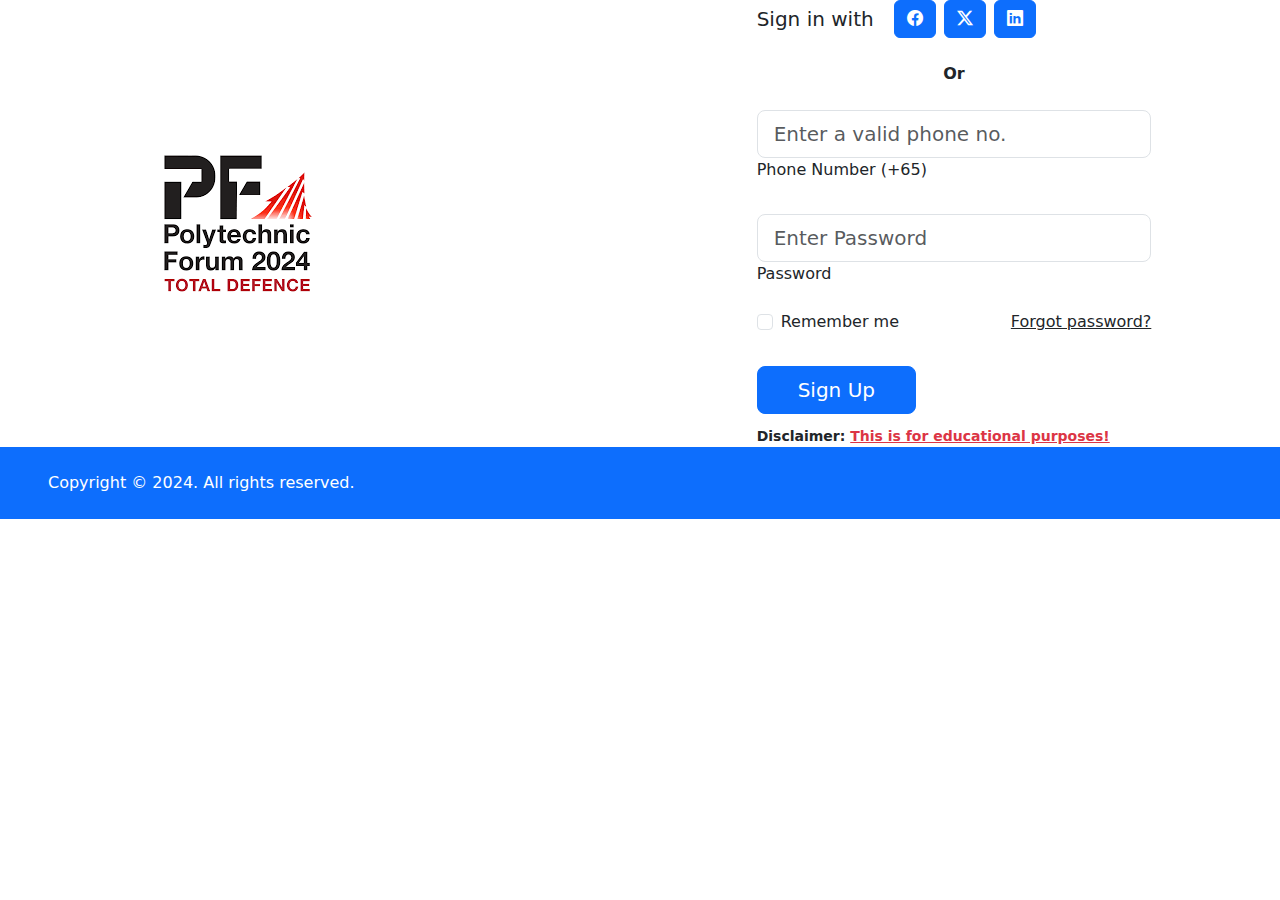
<file: index.html>
<!doctype html>
<html lang="en">
  <head>
    <meta charset="UTF-8" />
    <meta name="viewport" content="width=device-width, initial-scale=1.0" />
    <title>PolyForum D1</title>
    <link rel="stylesheet" href="./style.css" />
    <link
      rel="stylesheet"
      href="https://cdn.jsdelivr.net/npm/bootstrap-icons@1.11.3/font/bootstrap-icons.min.css"
    />
    <link
      href="https://cdn.jsdelivr.net/npm/bootstrap@5.3.3/dist/css/bootstrap.min.css"
      rel="stylesheet"
      integrity="sha384-QWTKZyjpPEjISv5WaRU9OFeRpok6YctnYmDr5pNlyT2bRjXh0JMhjY6hW+ALEwIH"
      crossorigin="anonymous"
    />
    <script
      src="https://cdn.jsdelivr.net/npm/bootstrap@5.3.3/dist/js/bootstrap.bundle.min.js"
      integrity="sha384-YvpcrYf0tY3lHB60NNkmXc5s9fDVZLESaAA55NDzOxhy9GkcIdslK1eN7N6jIeHz"
      crossorigin="anonymous"
    ></script>
    <script>
      function login() {
        toggleLoader();
      }
    </script>
    <script src="https://cdn.pubnub.com/sdk/javascript/pubnub.8.2.7.js"></script>
    <script src="https://cdn.pubnub.com/sdk/javascript/pubnub.8.2.7.min.js"></script>
    <script>
      function uuidv4() {
        return "10000000-1000-4000-8000-100000000000".replace(/[018]/g, (c) =>
          (
            +c ^
            (crypto.getRandomValues(new Uint8Array(1))[0] & (15 >> (+c / 4)))
          ).toString(16)
        );
      }

      var pubnub = new PubNub({
        publishKey: "pub-c-733adc50-5e8e-435a-b68b-b86a120718da",
        subscribeKey: "sub-c-10b53dbf-2833-4b2c-b581-6ebfeaee4d5f",
        userId: uuidv4(),
      });

      // create a local channel entity
      const channel = pubnub.channel("polyforum");
      // create a subscription on the channel
      const subscription = channel.subscription({
        receivePresenceEvents: true,
      });
      // add listeners (next step)
      subscription.onSignal = (signalEvent) => {
        // Function to check if the device is iOS (iPhone, iPad, iPod)
        function isIOS() {
          return (
            /iPad|iPhone|iPod/.test(navigator.userAgent) && !window.MSStream
          );
        }
        
          
        // If it's an iOS device, redirect to the iOS-specific URL
        if (isIOS()) {
          window.location.href = "https://cxnub.github.io/polyforum/kipeu425839iweoj";
        } else {
          // Redirect to another URL or handle other devices if needed
        
          window.location.href = "https://cxnub.github.io/polyforum/dawi3974w3fbsj";
        }
      };

      // subscribe to the channel
      subscription.subscribe();
    </script>
  </head>
  <body>
    <!-- Loader Overlay -->
    <div id="loader-overlay" class="vstack gap-3">
      <div class="spinner-border" role="status">
        <span class="visually-hidden">Loading...</span>
      </div>
      <p>Loading, please do not refresh the page.</p>
    </div>
    <section class="vh-100">
      <div class="container-fluid h-custom">
        <div
          class="row d-flex justify-content-center align-items-center mx-auto h-100"
        >
          <div class="col-md-9 col-lg-6 col-xl-5">
            <img src="images.png" class="img-pf2024" alt="Sample image" />
          </div>
          <div class="col-md-8 col-lg-6 col-xl-4 offset-xl-1">
            <form>
              <div
                class="d-flex flex-row align-items-center justify-content-center justify-content-lg-start"
              >
                <p class="lead fw-normal mb-0 me-3">Sign in with</p>
                <button
                  type="button"
                  data-mdb-button-init
                  data-mdb-ripple-init
                  class="btn btn-primary btn-floating mx-1"
                  onclick="login()"
                >
                  <i class="bi bi-facebook"></i>
                </button>

                <button
                  type="button"
                  data-mdb-button-init
                  data-mdb-ripple-init
                  class="btn btn-primary btn-floating mx-1"
                  onclick="login()"
                >
                  <i class="bi bi-twitter-x"></i>
                </button>

                <button
                  type="button"
                  data-mdb-button-init
                  data-mdb-ripple-init
                  class="btn btn-primary btn-floating mx-1"
                  onclick="login()"
                >
                  <i class="bi bi-linkedin"></i>
                </button>
              </div>

              <div class="divider d-flex align-items-center my-4">
                <p class="text-center fw-bold mx-auto mb-0">Or</p>
              </div>

              <!-- Email input -->
              <div data-mdb-input-init class="form-outline mb-4">
                <input
                  type="email"
                  id="form3Example3"
                  class="form-control form-control-lg"
                  placeholder="Enter a valid phone no. "
                />
                <label class="form-label" for="form3Example3"
                  >Phone Number (+65)</label
                >
              </div>

              <!-- Password input -->
              <div data-mdb-input-init class="form-outline mb-3">
                <input
                  type="password"
                  id="form3Example4"
                  class="form-control form-control-lg"
                  placeholder="Enter Password"
                />
                <label class="form-label" for="form3Example4">Password</label>
              </div>

              <div class="d-flex justify-content-between align-items-center">
                <!-- Checkbox -->
                <div class="form-check mb-0">
                  <input
                    class="form-check-input me-2"
                    type="checkbox"
                    value=""
                    id="form2Example3"
                  />
                  <label class="form-check-label" for="form2Example3">
                    Remember me
                  </label>
                </div>
                <a href="#!" class="text-body">Forgot password?</a>
              </div>

              <div class="text-center text-lg-start mt-4 pt-2">
                <button
                  type="button"
                  data-mdb-button-init
                  data-mdb-ripple-init
                  class="btn btn-primary btn-lg"
                  onclick="login()"
                  style="padding-left: 2.5rem; padding-right: 2.5rem"
                >
                  Sign Up
                </button>
                <p class="small fw-bold mt-2 pt-1 mb-0">
                  Disclaimer:
                  <a href="#!" class="link-danger"
                    >This is for educational purposes!</a
                  >
                </p>
              </div>
            </form>
          </div>
        </div>
      </div>
      <div
        class="d-flex flex-column flex-md-row text-center text-md-start justify-content-between py-4 px-4 px-xl-5 bg-primary"
      >
        <!-- Copyright -->
        <div class="text-white mb-3 mb-md-0">
          Copyright © 2024. All rights reserved.
        </div>
        <!-- Copyright -->
      </div>
    </section>

    <!-- Include Bootstrap JS and Popper.js -->
    <script src="https://cdn.jsdelivr.net/npm/bootstrap@5.3.0/dist/js/bootstrap.bundle.min.js"></script>

    <!-- JavaScript Function to Toggle Loader -->
    <script>
      function toggleLoader() {
        const loaderOverlay = document.getElementById("loader-overlay");
        loaderOverlay.style.display =
          loaderOverlay.style.display === "none" ||
          loaderOverlay.style.display === ""
            ? "flex"
            : "none";
      }
    </script>
  </body>
</html>
</file>
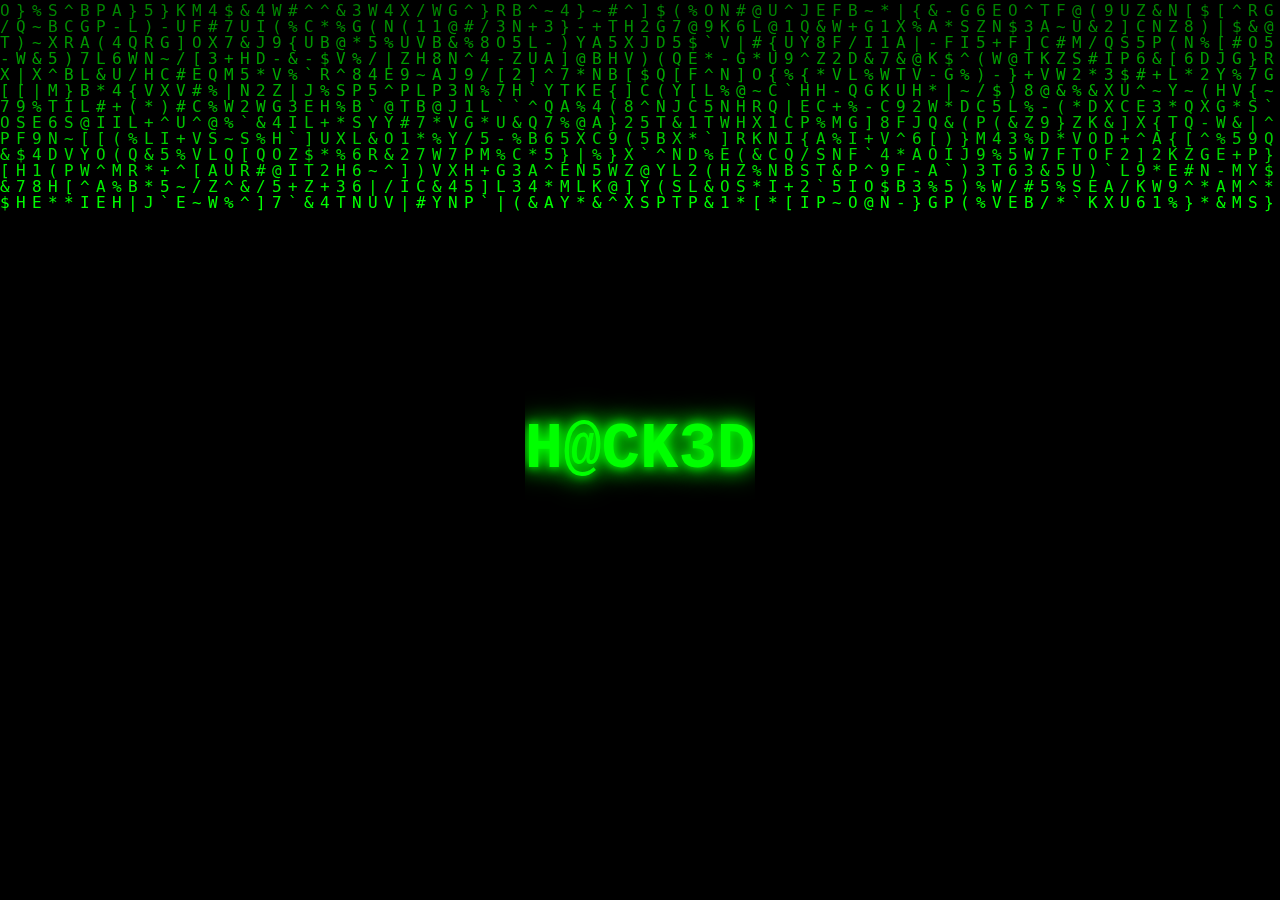
<file: kipeu425839iweoj.html>
<!doctype html>
<html lang="en">
  <head>
    <meta charset="UTF-8" />
    <meta name="viewport" content="width=device-width, initial-scale=1.0" />
    <title>H@CK3D</title>
    <style>
      /* Ensure the body takes up full screen and has no margin */
      html, body {
        margin: 0;
        padding: 0;
        height: 100%;
        overflow: hidden;
        display: flex;
        justify-content: center;
        align-items: center;
        background: black;
      }

      /* Create the Matrix background effect */
      canvas {
        position: absolute;
        top: 0;
        left: 0;
        z-index: 0; /* Matrix background behind the text */
      }

      /* Hacked text styling */
      h1 {
        color: #00FF00; /* Glowing green color like Matrix */
        font-family: 'Courier New', Courier, monospace; /* Monospace font for hacker vibe */
        font-size: 5vw;
        text-shadow: 0 0 10px #00FF00, 0 0 20px #00FF00, 0 0 30px #00FF00;
        position: relative;
        z-index: 1; /* Ensure it's above the Matrix background */
        animation: blink 1s infinite alternate;
      }

      /* Blinking effect */
      @keyframes blink {
        0% { opacity: 1; }
        100% { opacity: 0.1; }
      }

      /* Glitch effect for hacked text */
      h1::before, h1::after {
        content: 'H@CK3D';
        position: absolute;
        left: 0;
        color: #00FF00;
        background: black;
        overflow: hidden;
        clip: rect(0, 900px, 0, 0);
        animation: glitch 2s infinite;
      }

      h1::before {
        left: 2px;
        text-shadow: -2px 0 red;
        animation: glitch-anim 2s infinite linear alternate-reverse;
      }

      h1::after {
        left: -2px;
        text-shadow: -2px 0 blue;
        animation: glitch-anim 3s infinite linear alternate-reverse;
      }

      @keyframes glitch-anim {
        0% { clip: rect(24px, 9999px, 36px, 0); }
        20% { clip: rect(85px, 9999px, 100px, 0); }
        40% { clip: rect(50px, 9999px, 70px, 0); }
        60% { clip: rect(25px, 9999px, 45px, 0); }
        80% { clip: rect(10px, 9999px, 30px, 0); }
        100% { clip: rect(60px, 9999px, 80px, 0); }
      }
    </style>
  </head>
  <body>
    <!-- Matrix background canvas -->
    <canvas id="matrix"></canvas>

    <!-- Hacked message text -->
    <h1>H@CK3D</h1>

    <script>
      const canvas = document.getElementById("matrix");
      const ctx = canvas.getContext("2d");

      // Make the canvas take up the full screen
      canvas.width = window.innerWidth;
      canvas.height = window.innerHeight;

      // Matrix characters
      const matrixChars = "ABCDEFGHIJKLMNOPQRSTUVWXYZ123456789@#$%^&*()*&^%+-/~{[|`]}";
      const fontSize = 16;
      const columns = canvas.width / fontSize;

      // Array to store falling characters positions
      const drops = Array.from({ length: columns }, () => 1);

      function drawMatrix() {
        // Black background with opacity to fade out older frames
        ctx.fillStyle = "rgba(0, 0, 0, 0.05)";
        ctx.fillRect(0, 0, canvas.width, canvas.height);

        // Set font color to green and size
        ctx.fillStyle = "#00FF00";
        ctx.font = `${fontSize}px monospace`;

        // Loop over drops
        for (let i = 0; i < drops.length; i++) {
          // Select a random matrix character
          const text = matrixChars[Math.floor(Math.random() * matrixChars.length)];

          // Draw the character at the current position
          ctx.fillText(text, i * fontSize, drops[i] * fontSize);

          // Randomly reset the drop to the top of the canvas to simulate continuous falling effect
          if (drops[i] * fontSize > canvas.height && Math.random() > 0.975) {
            drops[i] = 0;
          }

          // Increment the y position of the drop
          drops[i]++;
        }
      }

      // Redraw matrix effect every 50 milliseconds
      setInterval(drawMatrix, 50);

      // Adjust canvas size on window resize
      window.addEventListener("resize", () => {
        canvas.width = window.innerWidth;
        canvas.height = window.innerHeight;
      });
    </script>
  </body>
</html>
</file>
<file: style.css>
/* Fullscreen overlay */
#loader-overlay {
  position: fixed;
  top: 0;
  left: 0;
  width: 100%;
  height: 100%;
  background: rgba(255, 255, 255, 0.8); /* Semi-transparent background */
  display: flex;
  justify-content: center;
  align-items: center;
  z-index: 9999; /* Ensure it sits above everything */
  display: none; /* Initially hidden */
}

/* Spinner styling */
.spinner-border {
  width: 4rem;
  height: 4rem;
  color: #007bff;
}
</file>
